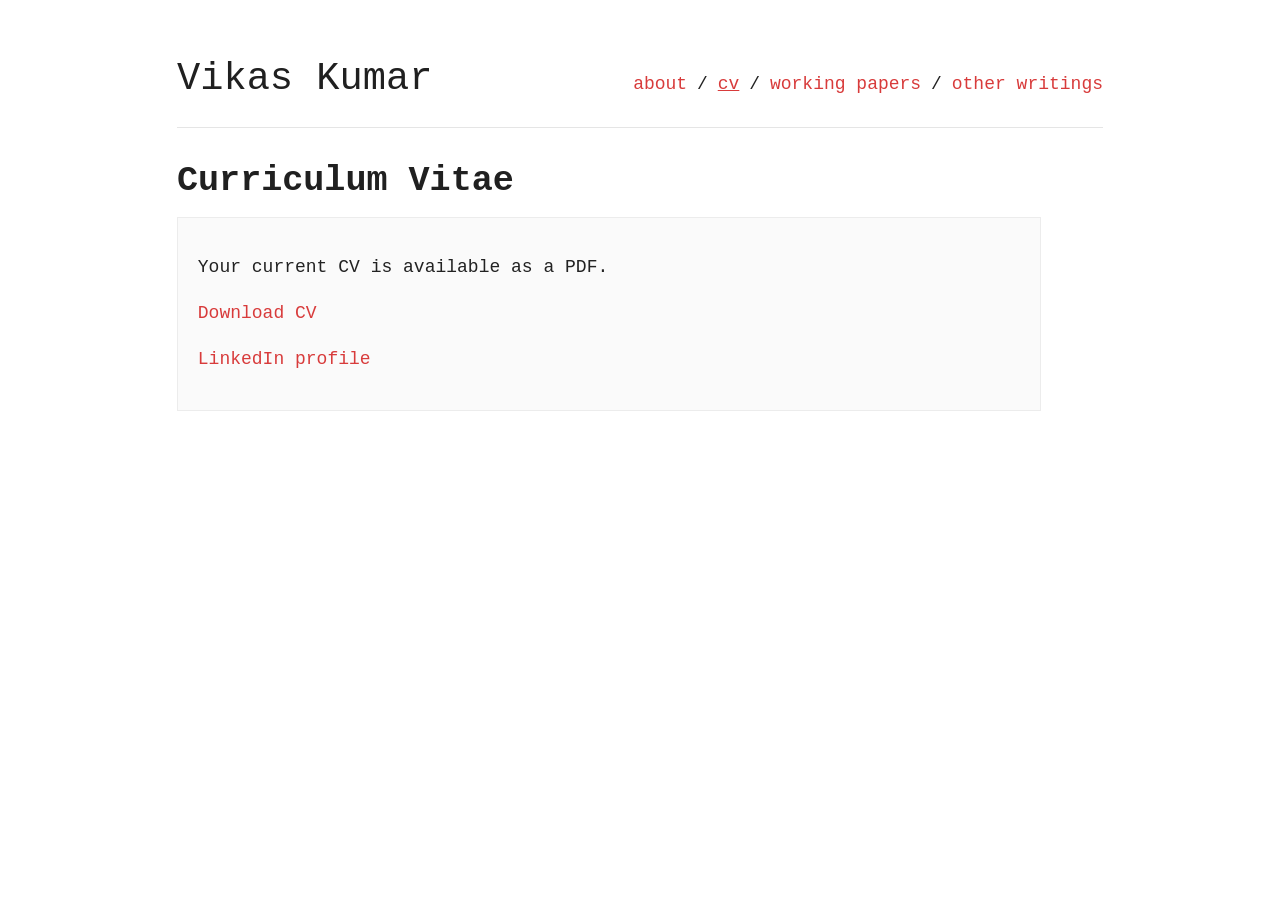
<file: cv/index.html>
<!DOCTYPE html>
<html lang="en">
<head>
  <meta charset="UTF-8">
  <meta name="viewport" content="width=device-width, initial-scale=1.0">
  <title>CV | Vikas Kumar</title>
  <link rel="stylesheet" href="/style.css">
</head>
<body>
  <div class="site">
    <header class="site-header">
      <div class="title-row">
        <a class="site-title" href="/">Vikas Kumar</a>
        <nav class="site-nav" aria-label="Main navigation">
          <a href="/">about</a>
          <span>/</span>
          <a class="active" href="/cv/">cv</a>
          <span>/</span>
          <a href="/working-papers/">working papers</a>
          <span>/</span>
          <a href="/other-writings/">other writings</a>
        </nav>
      </div>
    </header>

    <main class="page-copy">
      <section>
        <h2>Curriculum Vitae</h2>
        <div class="cv-box">
          <p>Your current CV is available as a PDF.</p>
          <p><a href="/static/files/vikas-kumar-cv.pdf">Download CV</a></p>
          <p><a href="https://www.linkedin.com/in/vikas-res-eco">LinkedIn profile</a></p>
        </div>
      </section>
    </main>
  </div>
</body>
</html>
</file>
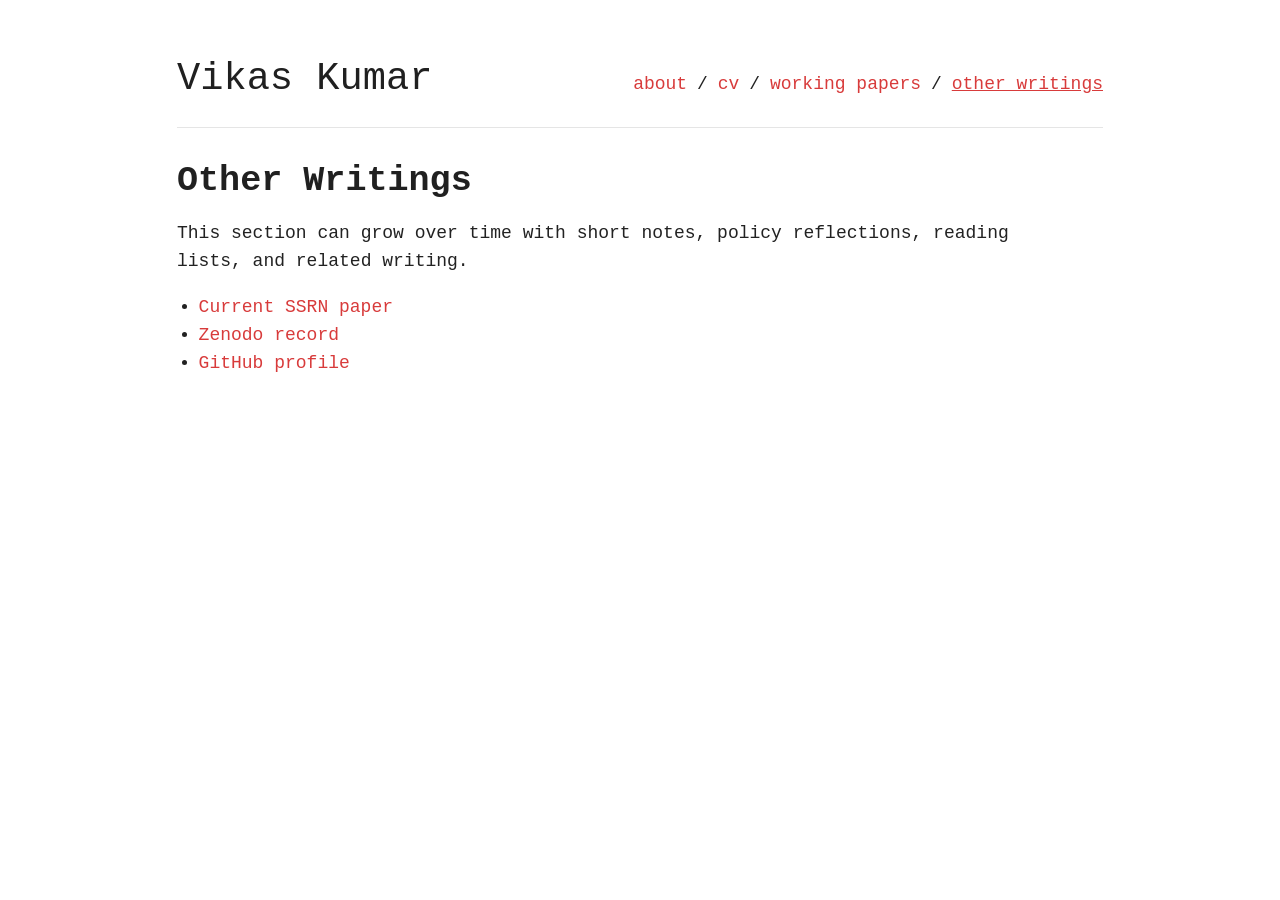
<file: other-writings/index.html>
<!DOCTYPE html>
<html lang="en">
<head>
  <meta charset="UTF-8">
  <meta name="viewport" content="width=device-width, initial-scale=1.0">
  <title>Other Writings | Vikas Kumar</title>
  <link rel="stylesheet" href="/style.css">
</head>
<body>
  <div class="site">
    <header class="site-header">
      <div class="title-row">
        <a class="site-title" href="/">Vikas Kumar</a>
        <nav class="site-nav" aria-label="Main navigation">
          <a href="/">about</a>
          <span>/</span>
          <a href="/cv/">cv</a>
          <span>/</span>
          <a href="/working-papers/">working papers</a>
          <span>/</span>
          <a class="active" href="/other-writings/">other writings</a>
        </nav>
      </div>
    </header>

    <main class="page-copy">
      <section>
        <h2>Other Writings</h2>
        <p>
          This section can grow over time with short notes, policy reflections,
          reading lists, and related writing.
        </p>
        <ul>
          <li><a href="https://papers.ssrn.com/sol3/papers.cfm?abstract_id=6729898">Current SSRN paper</a></li>
          <li><a href="https://zenodo.org/records/20231265">Zenodo record</a></li>
          <li><a href="https://github.com/vikasreseco">GitHub profile</a></li>
        </ul>
      </section>
    </main>
  </div>
</body>
</html>
</file>
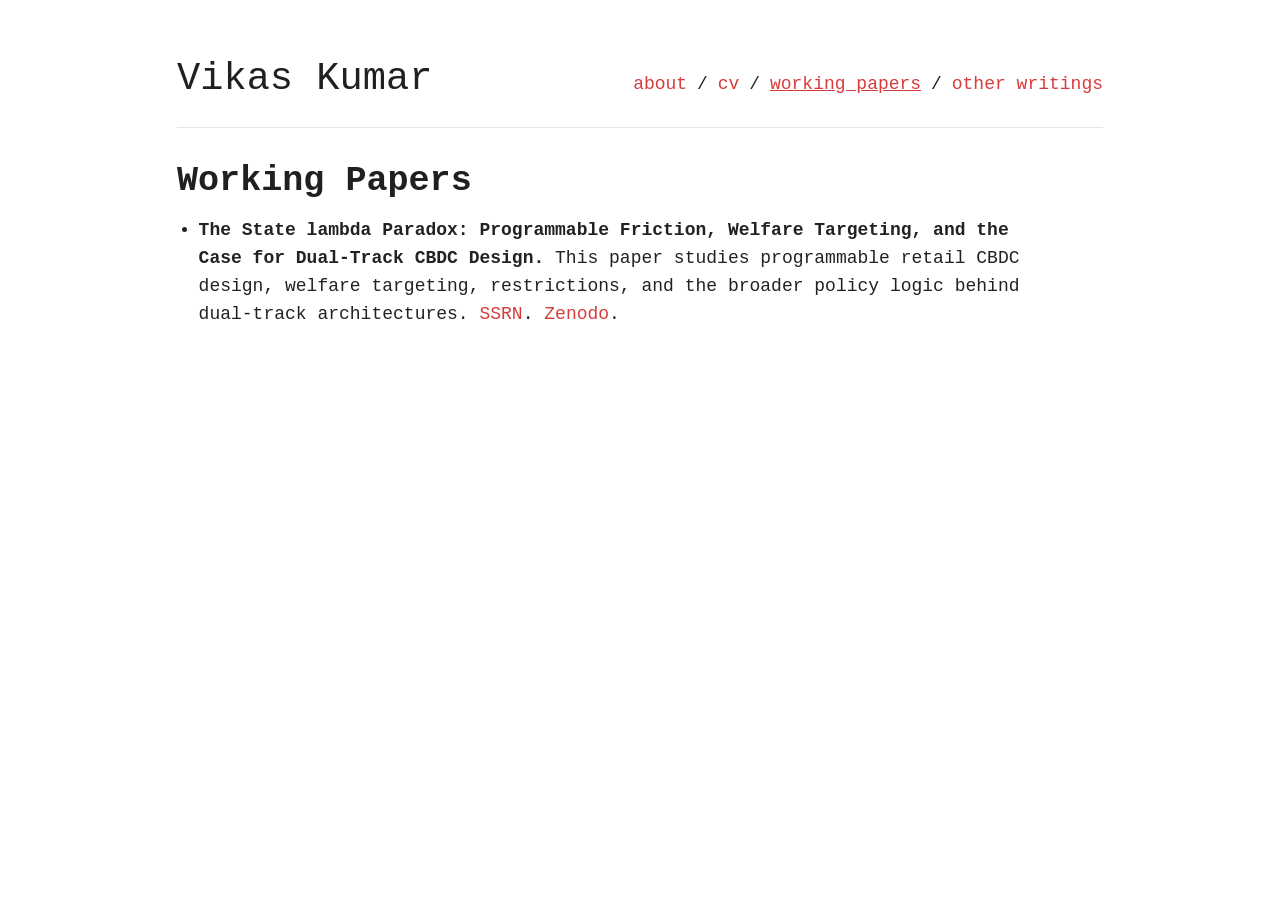
<file: working-papers/index.html>
<!DOCTYPE html>
<html lang="en">
<head>
  <meta charset="UTF-8">
  <meta name="viewport" content="width=device-width, initial-scale=1.0">
  <title>Working Papers | Vikas Kumar</title>
  <link rel="stylesheet" href="/style.css">
</head>
<body>
  <div class="site">
    <header class="site-header">
      <div class="title-row">
        <a class="site-title" href="/">Vikas Kumar</a>
        <nav class="site-nav" aria-label="Main navigation">
          <a href="/">about</a>
          <span>/</span>
          <a href="/cv/">cv</a>
          <span>/</span>
          <a class="active" href="/working-papers/">working papers</a>
          <span>/</span>
          <a href="/other-writings/">other writings</a>
        </nav>
      </div>
    </header>

    <main class="page-copy">
      <section>
        <h2>Working Papers</h2>
        <ul class="paper-list">
          <li>
            <strong>The State lambda Paradox: Programmable Friction, Welfare Targeting, and the Case for Dual-Track CBDC Design.</strong>
            This paper studies programmable retail CBDC design, welfare targeting, restrictions,
            and the broader policy logic behind dual-track architectures.
            <a href="https://papers.ssrn.com/sol3/papers.cfm?abstract_id=6729898">SSRN</a>.
            <a href="https://zenodo.org/records/20231265">Zenodo</a>.
          </li>
        </ul>
      </section>
    </main>
  </div>
</body>
</html>
</file>
<file: style.css>
html {
  font-size: 18px;
}

body {
  margin: 0;
  background: #ffffff;
  color: #222222;
  font-family: "Courier New", Courier, monospace;
  line-height: 1.55;
}

a {
  color: #d83b3b;
  text-decoration: none;
}

a:hover,
a:focus {
  text-decoration: underline;
}

.site {
  box-sizing: border-box;
  max-width: 980px;
  margin: 0 auto;
  padding: 2.75rem 1.5rem 4rem;
}

.site-header {
  border-bottom: 1px solid #e5e5e5;
  margin-bottom: 1.75rem;
  padding-bottom: 1rem;
}

.title-row {
  align-items: baseline;
  display: flex;
  flex-wrap: wrap;
  gap: 0.75rem 1.5rem;
  justify-content: space-between;
}

.site-title {
  color: #202020;
  font-size: 2.15rem;
  text-decoration: none;
}

.site-nav {
  align-items: center;
  display: flex;
  flex-wrap: wrap;
  gap: 0.55rem;
}

.site-nav .active {
  text-decoration: underline;
}

main section {
  margin-bottom: 2rem;
}

h1,
h2 {
  color: #202020;
  font-weight: 700;
  line-height: 1.2;
  margin: 0 0 0.85rem;
}

h2 {
  font-size: 1.95rem;
}

p,
li {
  font-size: 1rem;
}

ul {
  margin: 0;
  padding-left: 1.2rem;
}

.intro {
  align-items: flex-start;
  display: flex;
  gap: 2rem;
  justify-content: space-between;
}

.intro-copy {
  flex: 1 1 32rem;
}

.intro-photo {
  flex: 0 0 180px;
  padding-top: 0.35rem;
}

.intro-photo img {
  border-radius: 50%;
  display: block;
  width: 180px;
  height: 180px;
  object-fit: cover;
}

.paper-list li {
  margin-bottom: 0.75rem;
}

.page-copy {
  max-width: 48rem;
}

.cv-box {
  background: #fafafa;
  border: 1px solid #ececec;
  padding: 1rem 1.1rem;
}

@media (max-width: 760px) {
  html {
    font-size: 17px;
  }

  .site {
    padding-top: 2rem;
  }

  .intro {
    flex-direction: column-reverse;
  }

  .intro-photo {
    flex-basis: auto;
  }

  .intro-photo img {
    width: 150px;
    height: 150px;
  }

  .site-title {
    font-size: 1.8rem;
  }

  h2 {
    font-size: 1.6rem;
  }
}
</file>
